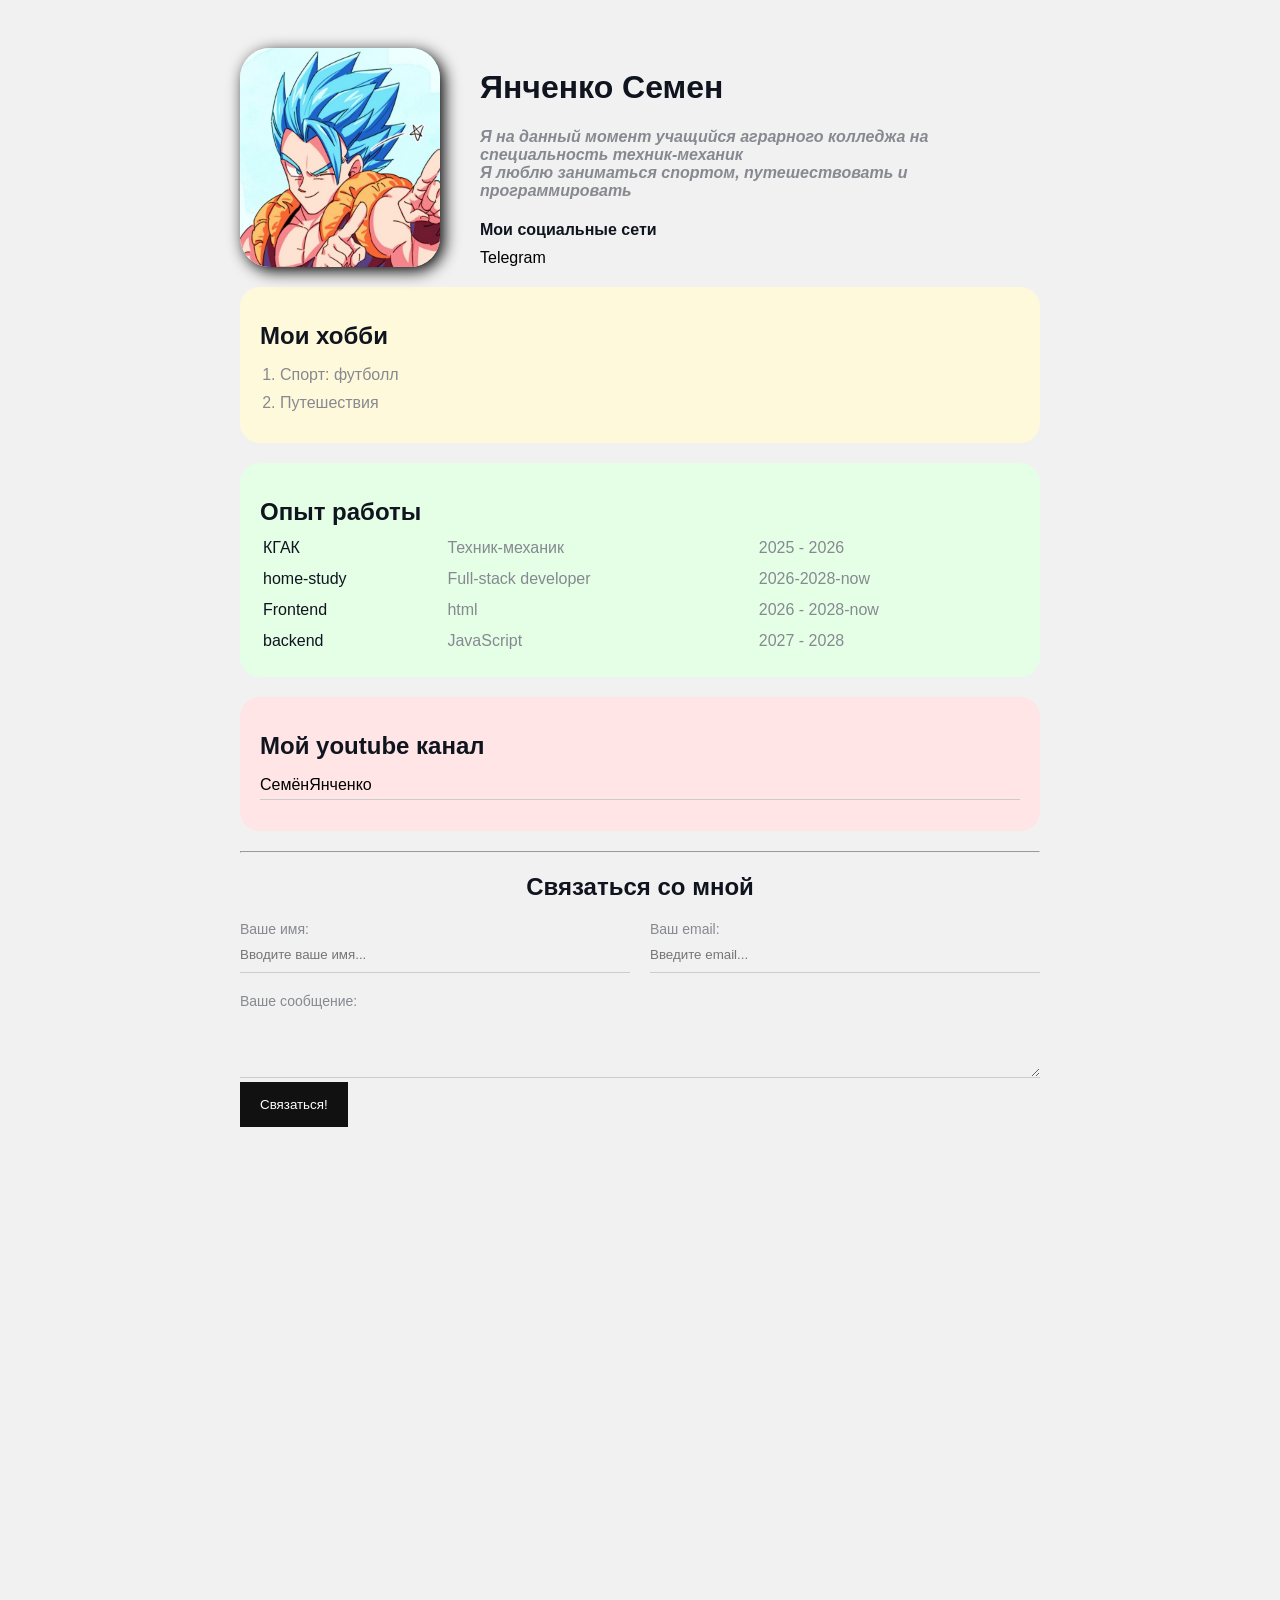
<file: index.html>
<!DOCTYPE html>
<html>

<head>
    <meta charset="UTF-8" />
    <title>Yanchenko S.L. CV</title>
    <link href="styles.css" rel="stylesheet" />
</head>

<body>
    <div class="conteiner">
        <div class="info">
            <img src="avatar.jpeg" alt="тут мая ава" class="avatar" />

            <div class="info-text">
                <h1>Янченко Семен </h1>
                <p>Я на данный момент учащийся аграрного колледжа на специальность
                    <strong>техник-механик</strong>
                </p>
                <p>Я люблю заниматься спортом, путешествовать и программировать</p>

                <h4>Мои социальные сети</h2>

                    <a href="https://t.me/kAtAnAxxx" target="_blank"> Telegram</a>
            </div>

        </div>

        <div class="card bg-yellow">
            <h2>Мои хобби</h2>
            <ol class="list">
                <li>Спорт: футболл</li>
                <li>Путешествия</li>
            </ol>
        </div>
        <div class="card bg-green">
            <h2>Опыт работы</h2>
            <table class="table">
                <tr>
                    <td>КГАК</td>
                    <td>Техник-механик</td>
                    <td>2025 - 2026</td>
                </tr>
                <tr>
                    <td>home-study</td>
                    <td>Full-stack developer</td>
                    <td>2026-2028-now</td>
                </tr>
                <tr>
                    <td>Frontend</td>
                    <td>html</td>
                    <td>2026 - 2028-now</td>
                </tr>
                <tr>
                    <td>backend</td>
                    <td>JavaScript</td>
                    <td>2027 - 2028</td>
                </tr>
            </table>
        </div>


        <div class="card bg-red">
            <h2>Мой youtube канал</h2>
            <ul class="link-list">
                <li>
                    <a href="https://www.youtube.com/channel/UCSWAOREcQ3Q9fXZRAA_397A">
                        СемёнЯнченко</a>
                </li>
            </ul>
        </div>

        <hr>

        <div class="contact">
            <h2>Связаться со мной</h2>

            <form action="/">
                <div class="row">
                    <div class="form-group">
                        <label for="name">Ваше имя:</label>
                        <input type="text" id="name" placeholder="Вводите ваше имя...">
                    </div>

                    <div class="form-group">
                        <label for="email">Ваш email:</label>
                        <input type="email" id="email" placeholder="Введите email...">
                    </div>
                </div>

                <div class="form-group">
                    <label for="email">Ваше сообщение:</label>
                    <br>
                    <textarea id="text" rows="" cols="10"></textarea>
                </div>

                <input class="btn" type="submit" value="Связаться!">
            </form>
        </div>


            <div class="position">
        <div class="box"></div>
    </div>
    </div>



    <div style="margin-bottom: 500px;"></div>
</body>

</html>
</file>
<file: styles.css>
/* * {
    padding: 0;
    margin: 0;
} */

body {
    background-color: #f1f1f1;
    color: #0f141e;

    font-size: 16px;
    font-weight: normal;
    font-family: 'Gill Sans', 'Gill Sans MT', Calibri, 'Trebuchet MS', sans-serif;
    
}

a {
    color: black;
    text-decoration: none;
}

a:hover {
    text-decoration: underline;
}

a:active {
    color: blue;
}
a:visited {
    color: grey;
}

.avatar {
    width: 200px;
    border-radius: 30px;
    box-shadow: 4px 4px 16px rgba(0, 0, 0, 025);
}

.info {
    display: flex;
    margin-bottom: 20px;
}

@media (max-width: 700px) {
    .info {
        text-align: center;
        display: block;
    }
}

.info-text {
    margin-left: 40px;
}

.info-text h4 {
    margin-bottom: 10px;
}

.info p {
    color: #86898f;
    margin: 0;
    font-style: italic;
    font-weight: bold;
    text-decoration: none;
   /* text-transform: uppercase; */
   /* letter-spacing: 5px; */
   /* word-spacing: 42px; */
}

/* Box Model */
.conteiner {
    max-width: 800px;
    margin: auto;
    padding-top: 40px;
}
/* .social { */
    /* background: green; */
    /* padding: 15px 40px; */
    /* padding: 15px 20px 25px 30px; */
    /* padding-top: 15px;
    padding-right: 20px;
    padding-bottom: 25px;
    padding-left: 30px;
    margin: 5px;

    border: 5px solid red;
    border-bottom-style: dotted;
    border-top-width: 15px;
    border-right-color: blue; */
/* } */

/* .box-model > div {
    float: left;
    background: #000;
    height: 200px;
    border: 4px solid red;
    width: 25%;
    box-sizing: border-box;
} */

.bg-yellow {
    background: #fff9dc;
}

.bg-green {
    background: #e5ffe7;
}

.bg-red {
    background: #ffe5e5;
}

.card {
    padding: 15px 20px;
    margin-bottom: 20px;
    border-radius: 20px;
}

.card h2 {
    margin-bottom: 10px;
}

.list {
    padding: 0 20px;
}

.list li {
    color: #86898f;
    margin-bottom: 10px;
}

.table {
    width: 100%;
}

.table td {
    padding-bottom: 10px;
}

.table td:nth-child(2),
.table td:nth-child(3) {   
    color: #86898f;
}

/* .table tr:nth-child(odd) {
    background: red;
} */

.link-list {
    list-style: none;
    padding: 0;
}

.link-list li {
    margin-bottom: 10px;
    padding-bottom: 5px;
    border-bottom: 1px solid #ccc;
}

.contact h2 {
    text-align: center;
}

.form-group label {
    display: block;
    font-size: 14px;
    color: #86898f;
}

.form-group input,
.form-group textarea {
    width: 100%;
    box-sizing: border-box;
    border: none;
    background: transparent;
    border-bottom: 1px solid #ccc;
    color: #000;
    padding: 10px 0 10px;
    outline: none;
    font-family: inherit;
}

.row {
    display: flex;
    margin-bottom: 20px;
}

.row > .form-group {
    width: 50%;
    margin-right: 20px;
}

.row > .form-group:last-child {
    margin-right: 0;
}

.btn {
    background: #111;
    color: #fff;
    padding: 15px 20px;
    border: none;
    font-family: inherit;
    cursor: pointer;
}

.btn:hover {
    opacity: 0.9;
}

/* position */

/* .position {
    position: relative;
    border: 4px solid black;
    margin-top: 40px;
    padding: 20px;
    height: 300px;
}

.box {
    position: fixed;
    top: 0;
    left: 0;
    width: 100%;
    height: 50px;
    background: lightcoral;
} */
</file>
